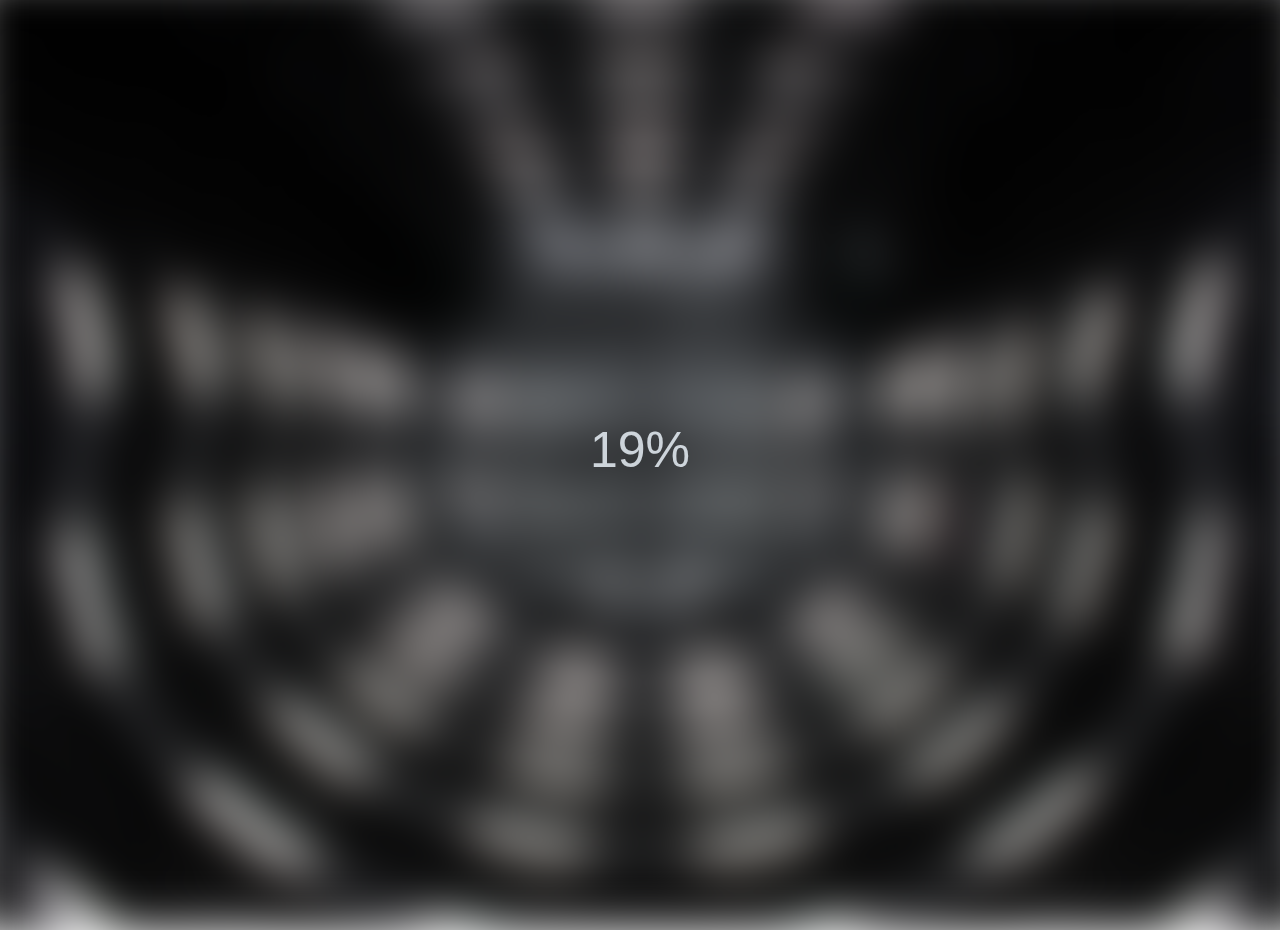
<file: Blurry-Loading-Page/index.html>
<!DOCTYPE html>
<html lang="en">
<head>
    <meta charset="UTF-8">
    <meta http-equiv="X-UA-Compatible" content="IE=edge">
    <meta name="viewport" content="width=device-width, initial-scale=1.0">
    <title>Blurry Loading Page</title>
    <link rel="stylesheet" href="/Blurry-Loading-Page/style.css">
</head>
<body>
    <section class="bg"></section>
    <div class="loading-text">0%</div>
    <script src="/Blurry-Loading-Page/app.js"></script>
</body>
</html>
</file>
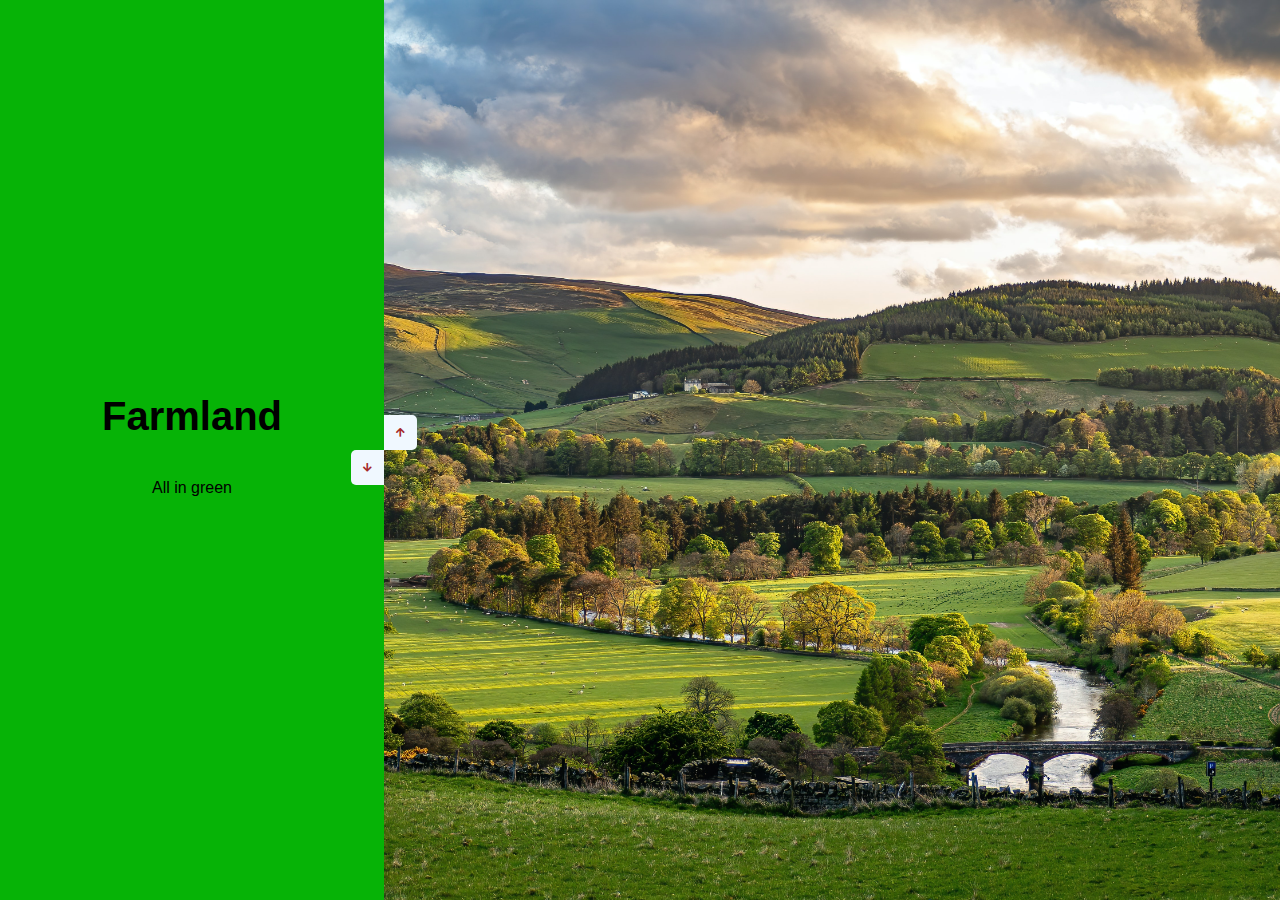
<file: Vertical-Slider/index.html>
<!DOCTYPE html>
<html lang="en">
<head>
    <meta charset="UTF-8">
    <meta http-equiv="X-UA-Compatible" content="IE=edge">
    <meta name="viewport" content="width=device-width, initial-scale=1.0">
    <title>Vertical Slider</title>
    <link rel="stylesheet" href="https://cdnjs.cloudflare.com/ajax/libs/font-awesome/5.14.0/css/all.min.css">
    <link rel="stylesheet" href="/Vertical-Slider/style.css">
</head>
<body>
      <div class="slider-container">
           <div class="left-slide">
               <div style="background-color: yellow;">
                   <h1>Sunflower</h1>
                   <p>All in yellow</p>
               </div>
               <div style="background-color: rgb(109, 212, 238);">
                   <h1>Mountain</h1>
                   <p>All in snow</p>
               </div>
               <div style="background-color: rgb(255, 81, 0);">
                   <h1>Volcanos</h1>
                   <p>All in red</p>
               </div>
               <div style="background-color: rgb(6, 179, 6);">
                   <h1>Farmland</h1>
                   <p>All in green</p>
               </div>
           </div>
          <div class="right-slide">
              <div style="background: url(/Vertical-Slider/img/farmland.jpg) center/cover no-repeat;"></div>
              <div style="background: url(/Vertical-Slider/img/volcano.jpg) center/cover no-repeat;"></div>
              <div style="background: url(/Vertical-Slider/img/mountain.jpg) center/cover no-repeat;"></div>
              <div style="background: url(/Vertical-Slider/img/sunflower.jpg) center/cover no-repeat;"></div>
          </div>
          <div class="action-buttons">
               <button class="down-button">
                  <i class="fas fa-arrow-down"></i>
              </button>
              <button class="up-button">
                <i class="fas fa-arrow-up"></i>
            </button>
          </div> 
      </div> 
    <script src="/Vertical-Slider/app.js"></script>
</body>
</html>
</file>
<file: Blurry-Loading-Page/style.css>
*{
    box-sizing: border-box;
}

body{
    font-family:'Gill Sans', 'Gill Sans MT', Calibri, 'Trebuchet MS', sans-serif;
    display: flex;
    align-items: center;
    justify-content: center;
    height: 100vh;
    overflow: hidden;
    margin: 0;
}
.bg{
    background: url(/Blurry-Loading-Page/img/Background-img.jpg) no-repeat center center/cover;
    position: absolute;
    top: -30px;
    left: -30px;
    width:  calc(100vw + 60px);
    height: calc(100vh + 60px);
    z-index: -1;
    filter: blur(0px);
}
.loading-text{
    font-size: 50px;
    color: aliceblue;
}
</file>
<file: Vertical-Slider/style.css>
*{
    box-sizing: border-box;
    margin: 0;
    padding: 0;
}

body{
    font-family: 'Lucida Sans', 'Lucida Sans Regular', 'Lucida Grande', 'Lucida Sans Unicode', Geneva, Verdana, sans-serif;
    height: 100vh;
}

.slider-container{
    position: relative;
    overflow: hidden;
    width: 100vw;
    height: 100vh;
}

.left-slide{
    height: 100%;
    width: 30%;
    position:absolute;
    top: 0;
    left:0;
    transition: transform 0.5s ease-in-out;
}
.left-slide > div{
    height: 100%;
    width: 100%;
     display: flex;
     flex-direction: column;
     align-items: center;
     justify-content: center;
}

.left-slide h1{
    font-size: 40px;
    margin-bottom: 40px;
    margin-top: -10px;
}

.right-slide{
    position: absolute;
    height: 100%;
    top: 0;
    left: 30%;
    width: 70%;  
    transition: transform 0.5s ease-in-out;
}

.right-slide >div{
    background-repeat: no-repeat ;
    background-size:cover;
    background-position: center ;
    height: 100%;
    width: 100%;
    /* transform: scale(1.2); */
}

button{
background-color: aliceblue;
border: none;
color: brown;
font-size: 10px;
padding: 12px;
}
button:hover{
    color: black;
}
button:focus{
    outline: none;
}
.slider-container .action-buttons button{
    position: absolute;
    top: 50%;
    left: 30%;
    z-index: 100;

}

.slider-container .action-buttons .down-button{
    transform: translateX(-100%);
    border-top-left-radius: 5px;
    border-bottom-left-radius: 5px;
}
.slider-container .action-buttons .up-button{
    transform: translateY(-100%);
    border-top-right-radius: 5px;
    border-bottom-right-radius: 5px;
}
</file>
